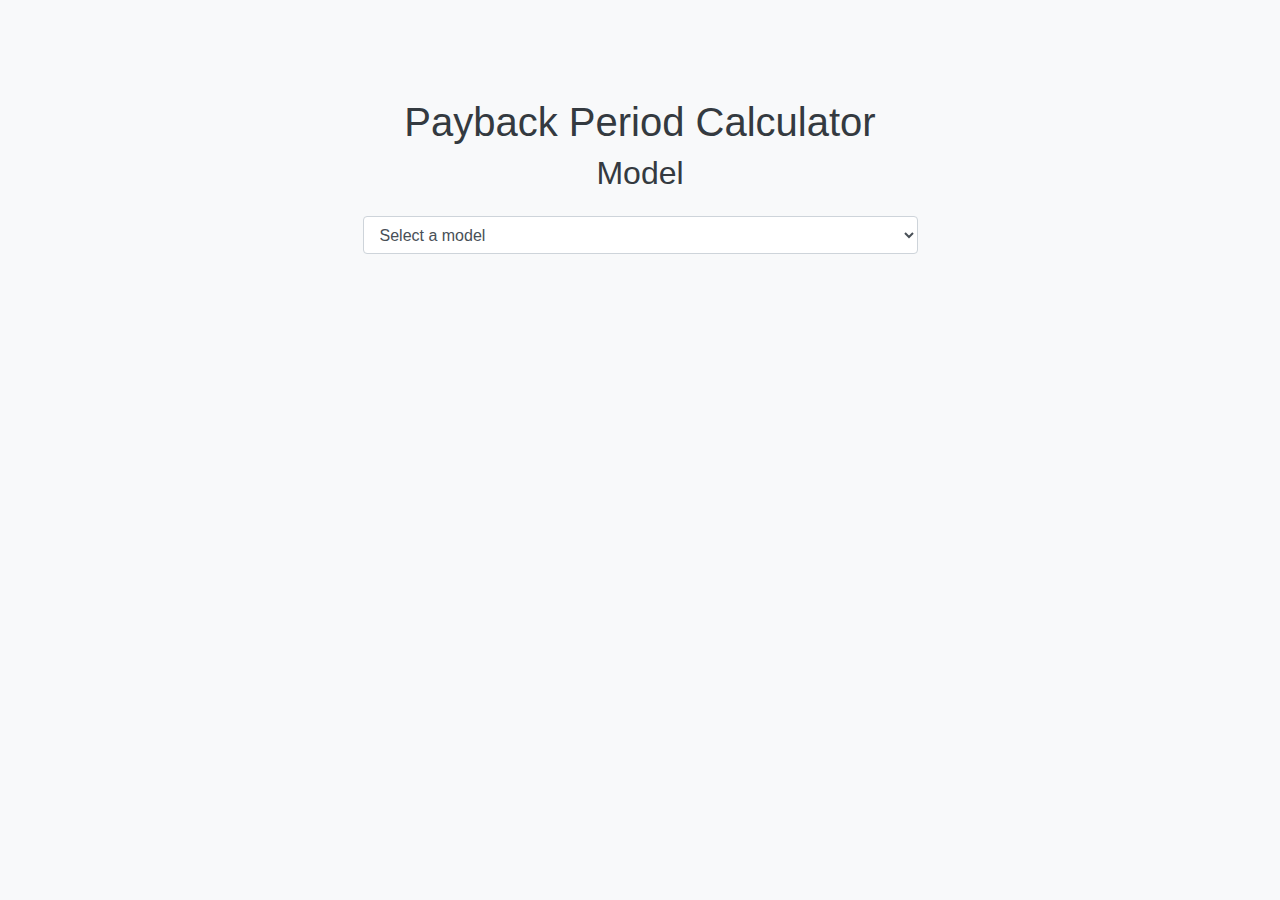
<file: index.html>
<!DOCTYPE html>
<html lang="en">
<head>
  <meta charset="UTF-8">
  <meta name="viewport" content="width=device-width, initial-scale=1.0">
  <title>Payback Period Calculator</title>
  <link rel="stylesheet" href="https://stackpath.bootstrapcdn.com/bootstrap/4.5.2/css/bootstrap.min.css">
  <link rel="stylesheet" href="styles.css">
</head>
<body>
  <div class="container mt-5">
    <h1 class="text-center">Payback Period Calculator</h1>
    <h2 class="text-center">Model</h2>
    <div class="d-flex justify-content-center mt-4">
      <select id="modelSelector" class="form-control w-50">
        <option value="">Select a model</option>
        <option value="model1.html">On-grid PV where solar power is a fraction of electricity demand</option>
        <option value="model2.html">On-grid PV where solar power is in excess than electricity demand</option>
        <option value="model3.html">Battery + PV where battery is charged through excess solar</option>
      </select>
    </div>
  </div>
  <script src="https://code.jquery.com/jquery-3.5.1.slim.min.js"></script>
  <script src="https://cdn.jsdelivr.net/npm/@popperjs/core@2.9.2/dist/umd/popper.min.js"></script>
  <script src="https://stackpath.bootstrapcdn.com/bootstrap/4.5.2/js/bootstrap.min.js"></script>
  <script src="script.js"></script>
</body>
</html>
</file>
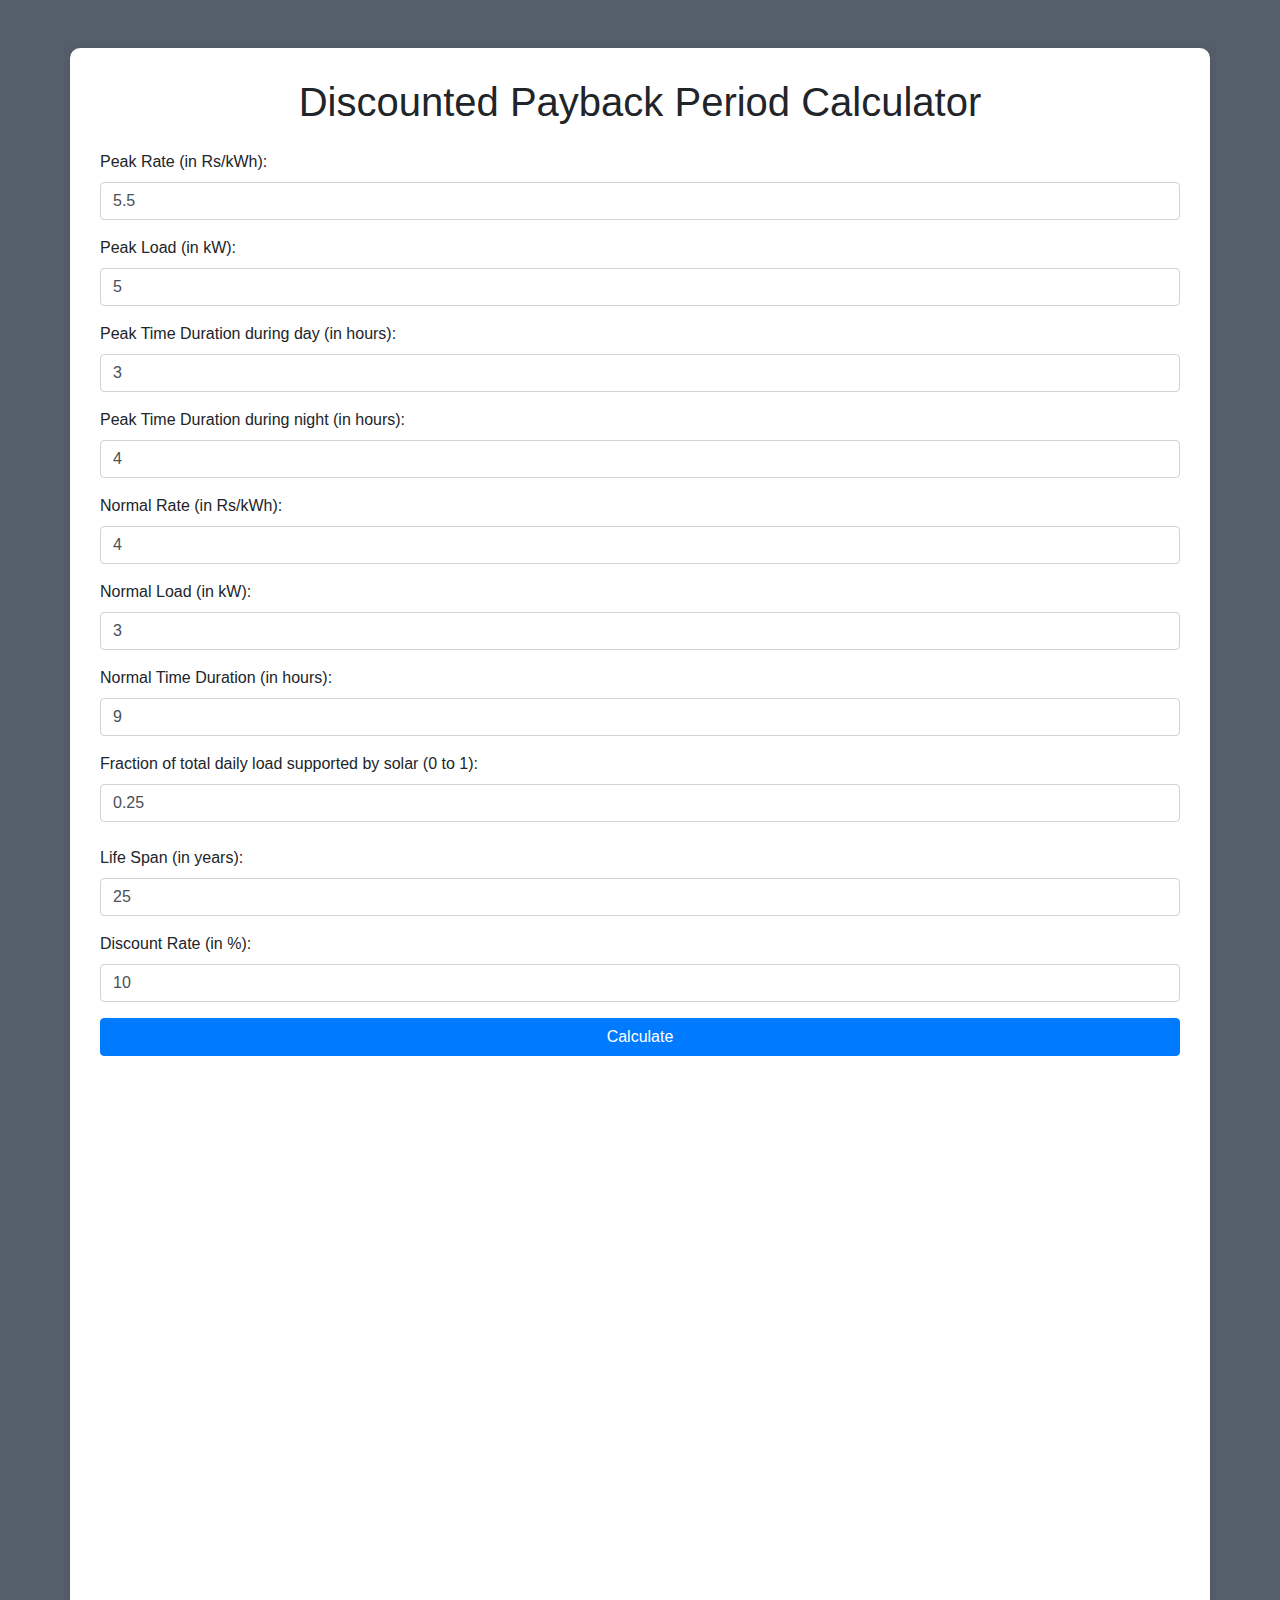
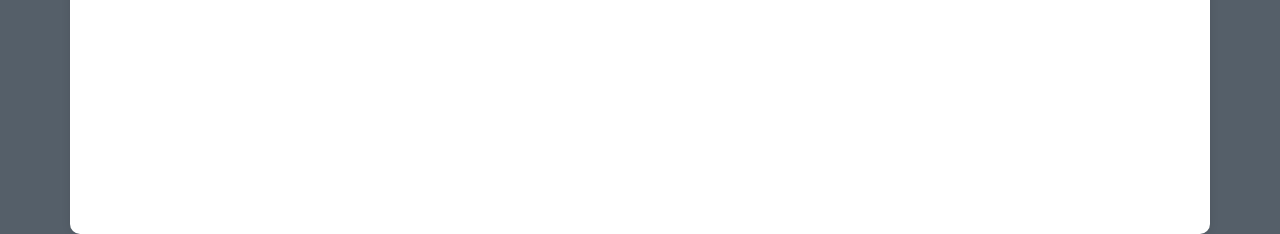
<file: model1.html>
<!DOCTYPE html>
<html lang="en">
<head>
    <meta charset="UTF-8">
    <meta name="viewport" content="width=device-width, initial-scale=1.0">
    <title>Discounted Payback Period Calculator</title>
    <link href="https://stackpath.bootstrapcdn.com/bootstrap/4.5.2/css/bootstrap.min.css" rel="stylesheet">
    <link rel="stylesheet" href="model1styles.css">
    <script src="https://cdn.plot.ly/plotly-latest.min.js"></script>
</head>
<body>
    <div class="container mt-5">
        <h1 class="text-center mb-4">Discounted Payback Period Calculator</h1>
        <form id="inputForm">
            <div class="form-group">
                <label for="peakRate">Peak Rate (in Rs/kWh):</label>
                <input type="number" step="0.01" class="form-control" id="peakRate" name="peakRate" value="5.5">
            </div>
            <div class="form-group">
                <label for="peakLoad">Peak Load (in kW):</label>
                <input type="number" step="0.01" class="form-control" id="peakLoad" name="peakLoad" value="5">
            </div>
            <div class="form-group">
                <label for="peakTimeDurationDay">Peak Time Duration during day (in hours):</label>
                <input type="number" step="0.01" class="form-control" id="peakTimeDurationDay" name="peakTimeDurationDay" value="3">
            </div>
            <div class="form-group">
                <label for="peakTimeDurationNight">Peak Time Duration during night (in hours):</label>
                <input type="number" step="0.01" class="form-control" id="peakTimeDurationNight" name="peakTimeDurationNight" value="4">
            </div>
            <div class="form-group">
                <label for="normalRate">Normal Rate (in Rs/kWh):</label>
                <input type="number" step="0.01" class="form-control" id="normalRate" name="normalRate" value="4">
            </div>
            <div class="form-group">
                <label for="normalLoad">Normal Load (in kW):</label>
                <input type="number" step="0.01" class="form-control" id="normalLoad" name="normalLoad" value="3">
            </div>
            <div class="form-group">
                <label for="normalTimeDuration">Normal Time Duration (in hours):</label>
                <input type="number" step="0.01" class="form-control" id="normalTimeDuration" name="normalTimeDuration" value="9">
            </div>
            <div class="form-group">
            <div class="form-group">
                <label for="epsilon">Fraction of total daily load supported by solar (0 to 1):</label>
                <input type="float" class="form-control" id="epsilon" name="epsilon" value="0.25">
            </div>
            <p id="solarWattage" class="mt-4 text-center font-weight-bold"></p>
            <div class="form-group">
                <label for="lifeSpan">Life Span (in years):</label>
                <input type="number" class="form-control" id="lifeSpan" name="lifeSpan" value="25">
            </div>
            <div class="form-group">
                <label for="discountRate">Discount Rate (in %):</label>
                <input type="number" step="0.01" class="form-control" id="discountRate" name="discountRate" value="10">
            </div>
            <button type="submit" class="btn btn-primary btn-block">Calculate</button>
        </form>
        <div id="plot" class="mt-4"></div>
        <p id="result" class="mt-4 text-center font-weight-bold"></p>
    </div>
    <script src="model1script.js"></script>
</body>
</html>
</file>
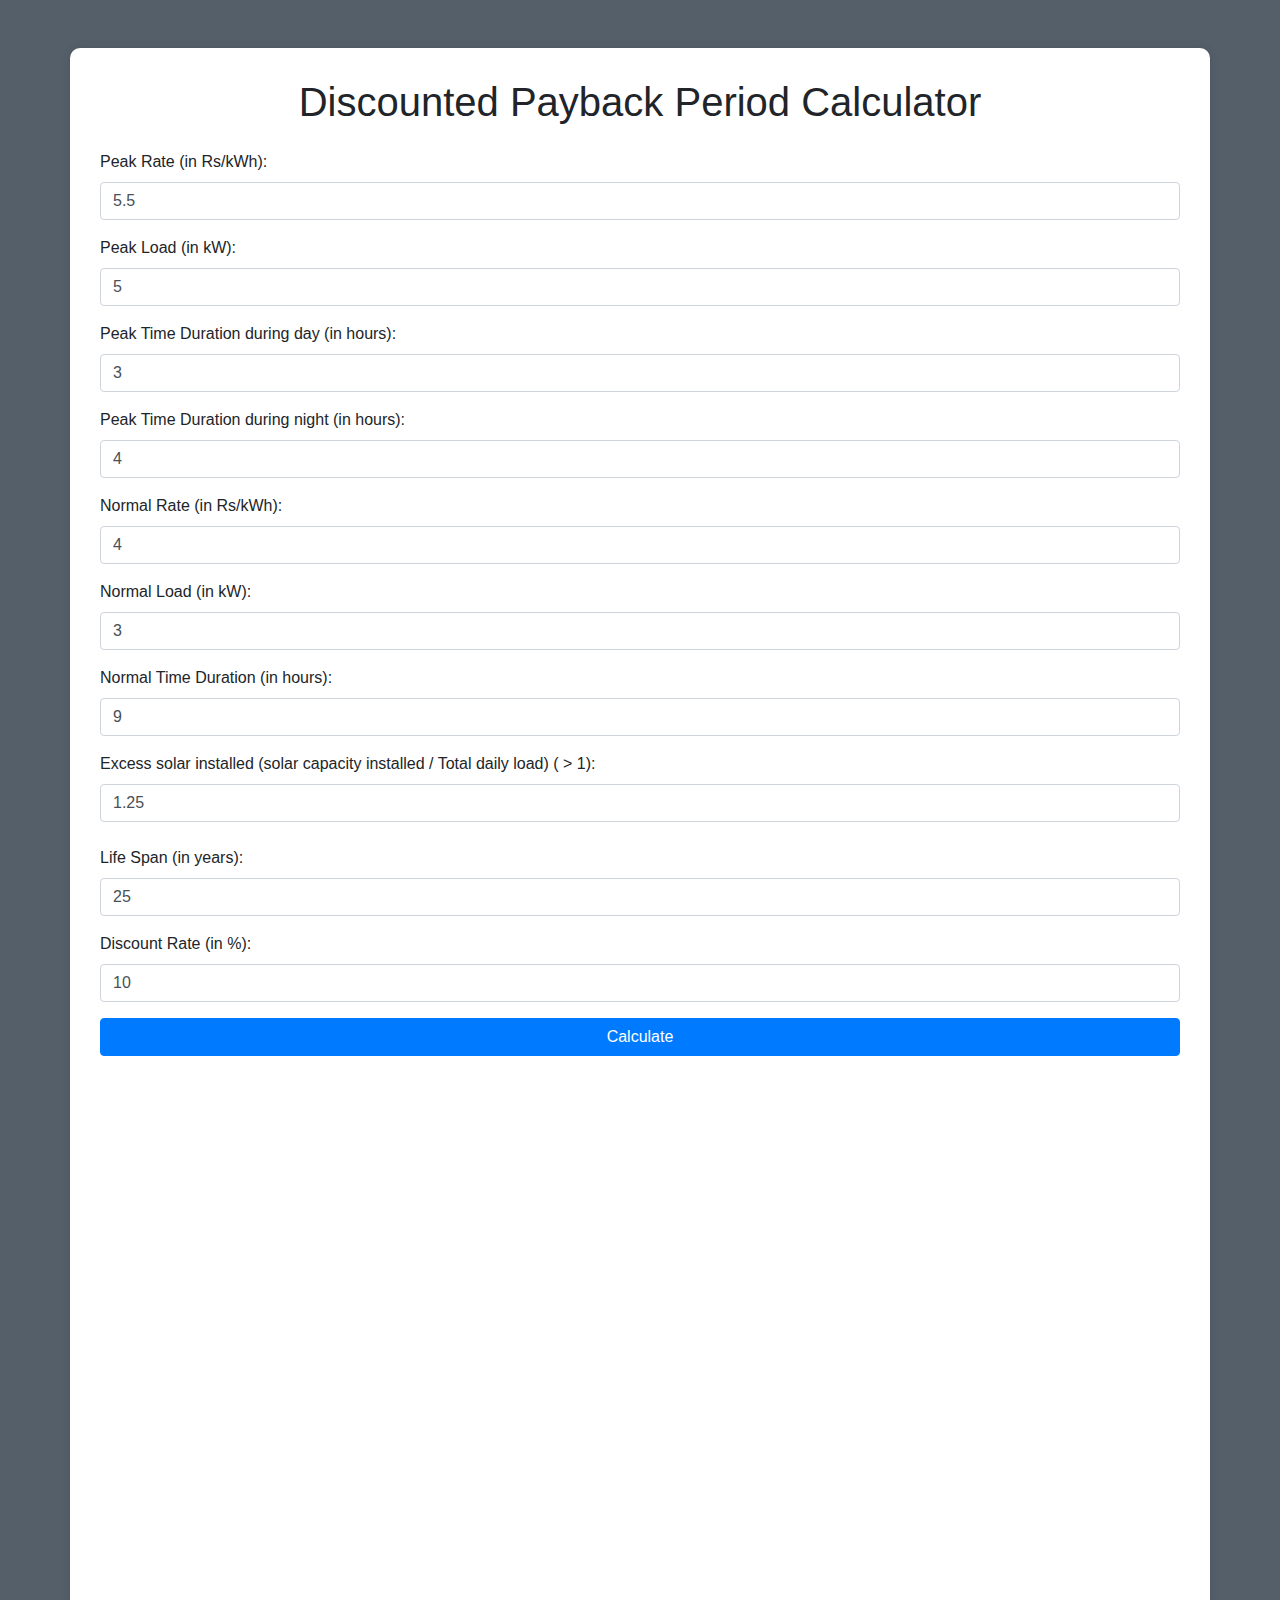
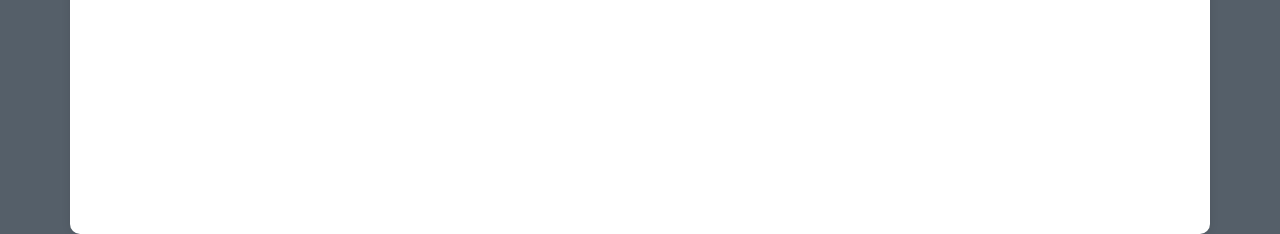
<file: model2.html>
<!DOCTYPE html>
<html lang="en">
<head>
    <meta charset="UTF-8">
    <meta name="viewport" content="width=device-width, initial-scale=1.0">
    <title>Discounted Payback Period Calculator</title>
    <link href="https://stackpath.bootstrapcdn.com/bootstrap/4.5.2/css/bootstrap.min.css" rel="stylesheet">
    <link rel="stylesheet" href="model2styles.css">
    <script src="https://cdn.plot.ly/plotly-latest.min.js"></script>
</head>
<body>
    <div class="container mt-5">
        <h1 class="text-center mb-4">Discounted Payback Period Calculator</h1>
        <form id="inputForm">
            <div class="form-group">
                <label for="peakRate">Peak Rate (in Rs/kWh):</label>
                <input type="number" step="0.01" class="form-control" id="peakRate" name="peakRate" value="5.5">
            </div>
            <div class="form-group">
                <label for="peakLoad">Peak Load (in kW):</label>
                <input type="number" step="0.01" class="form-control" id="peakLoad" name="peakLoad" value="5">
            </div>
            <div class="form-group">
                <label for="peakTimeDurationDay">Peak Time Duration during day (in hours):</label>
                <input type="number" step="0.01" class="form-control" id="peakTimeDurationDay" name="peakTimeDurationDay" value="3">
            </div>
            <div class="form-group">
                <label for="peakTimeDurationNight">Peak Time Duration during night (in hours):</label>
                <input type="number" step="0.01" class="form-control" id="peakTimeDurationNight" name="peakTimeDurationNight" value="4">
            </div>
            <div class="form-group">
                <label for="normalRate">Normal Rate (in Rs/kWh):</label>
                <input type="number" step="0.01" class="form-control" id="normalRate" name="normalRate" value="4">
            </div>
            <div class="form-group">
                <label for="normalLoad">Normal Load (in kW):</label>
                <input type="number" step="0.01" class="form-control" id="normalLoad" name="normalLoad" value="3">
            </div>
            <div class="form-group">
                <label for="normalTimeDuration">Normal Time Duration (in hours):</label>
                <input type="number" step="0.01" class="form-control" id="normalTimeDuration" name="normalTimeDuration" value="9">
            </div>
            <div class="form-group">
            <div class="form-group">
                <label for="epsilon">Excess solar installed (solar capacity installed / Total daily load) ( > 1):</label>
                <input type="float" class="form-control" id="epsilon" name="epsilon" value="1.25">
            </div>
            <p id="solarWattage" class="mt-4 text-center font-weight-bold"></p>
            <div class="form-group">
                <label for="lifeSpan">Life Span (in years):</label>
                <input type="number" class="form-control" id="lifeSpan" name="lifeSpan" value="25">
            </div>
            <div class="form-group">
                <label for="discountRate">Discount Rate (in %):</label>
                <input type="number" step="0.01" class="form-control" id="discountRate" name="discountRate" value="10">
            </div>
            <button type="submit" class="btn btn-primary btn-block">Calculate</button>
        </form>
        <div id="plot" class="mt-4"></div>
        <p id="result" class="mt-4 text-center font-weight-bold"></p>
    </div>
    <script src="model2script.js"></script>
</body>
</html>
</file>
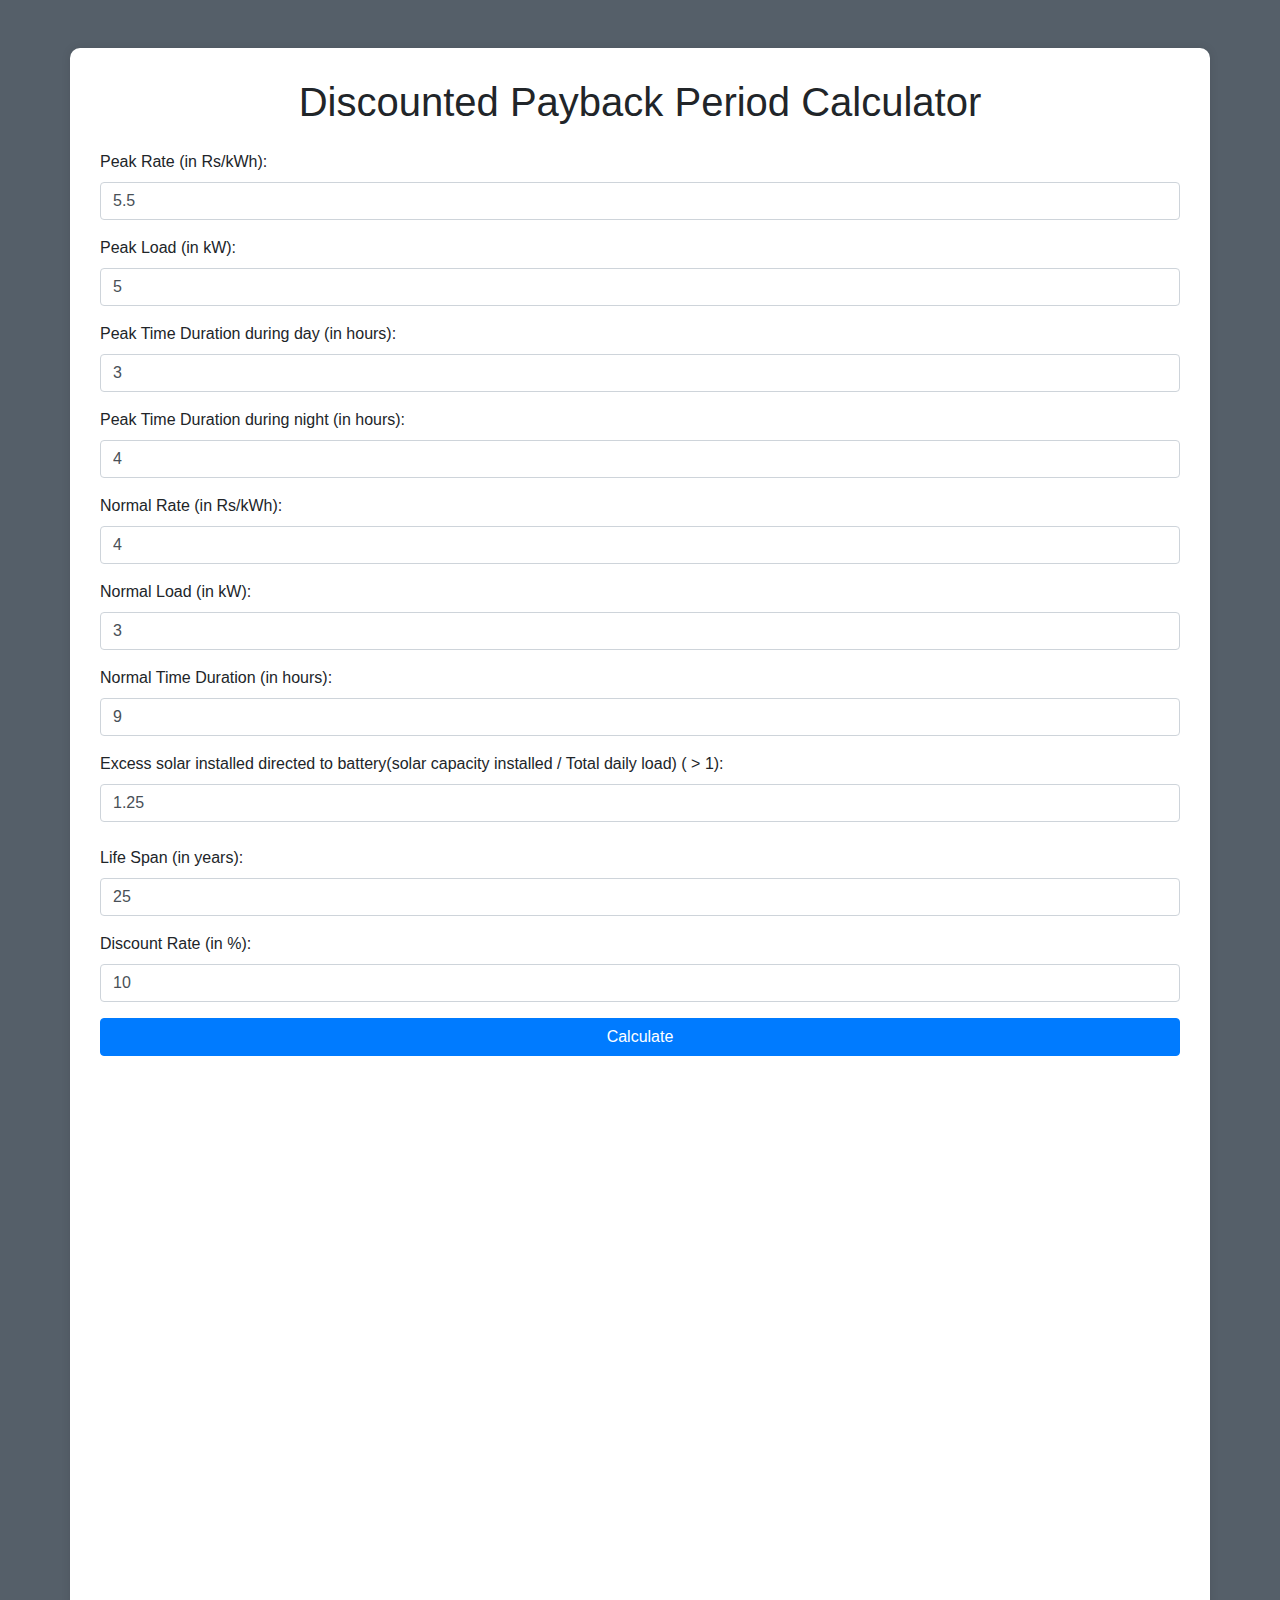
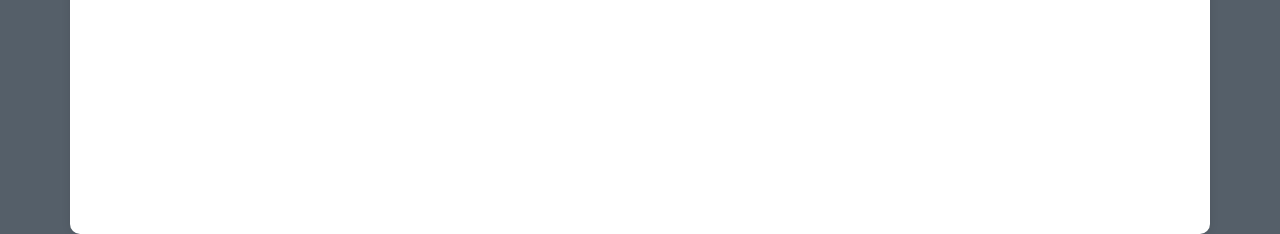
<file: model3.html>
<!DOCTYPE html>
<html lang="en">
<head>
    <meta charset="UTF-8">
    <meta name="viewport" content="width=device-width, initial-scale=1.0">
    <title>Discounted Payback Period Calculator</title>
    <link href="https://stackpath.bootstrapcdn.com/bootstrap/4.5.2/css/bootstrap.min.css" rel="stylesheet">
    <link rel="stylesheet" href="model3styles.css">
    <script src="https://cdn.plot.ly/plotly-latest.min.js"></script>
</head>
<body>
    <div class="container mt-5">
        <h1 class="text-center mb-4">Discounted Payback Period Calculator</h1>
        <form id="inputForm">
            <div class="form-group">
                <label for="peakRate">Peak Rate (in Rs/kWh):</label>
                <input type="number" step="0.01" class="form-control" id="peakRate" name="peakRate" value="5.5">
            </div>
            <div class="form-group">
                <label for="peakLoad">Peak Load (in kW):</label>
                <input type="number" step="0.01" class="form-control" id="peakLoad" name="peakLoad" value="5">
            </div>
            <div class="form-group">
                <label for="peakTimeDurationDay">Peak Time Duration during day (in hours):</label>
                <input type="number" step="0.01" class="form-control" id="peakTimeDurationDay" name="peakTimeDurationDay" value="3">
            </div>
            <div class="form-group">
                <label for="peakTimeDurationNight">Peak Time Duration during night (in hours):</label>
                <input type="number" step="0.01" class="form-control" id="peakTimeDurationNight" name="peakTimeDurationNight" value="4">
            </div>
            <div class="form-group">
                <label for="normalRate">Normal Rate (in Rs/kWh):</label>
                <input type="number" step="0.01" class="form-control" id="normalRate" name="normalRate" value="4">
            </div>
            <div class="form-group">
                <label for="normalLoad">Normal Load (in kW):</label>
                <input type="number" step="0.01" class="form-control" id="normalLoad" name="normalLoad" value="3">
            </div>
            <div class="form-group">
                <label for="normalTimeDuration">Normal Time Duration (in hours):</label>
                <input type="number" step="0.01" class="form-control" id="normalTimeDuration" name="normalTimeDuration" value="9">
            </div>
            <div class="form-group">
            <div class="form-group">
                <label for="epsilon">Excess solar installed directed to battery(solar capacity installed / Total daily load) ( > 1):</label>
                <input type="float" class="form-control" id="epsilon" name="epsilon" value="1.25">
            </div>
            <p id="solarWattage" class="mt-4 text-center font-weight-bold"></p>
            <div class="form-group">
                <label for="lifeSpan">Life Span (in years):</label>
                <input type="number" class="form-control" id="lifeSpan" name="lifeSpan" value="25">
            </div>
            <div class="form-group">
                <label for="discountRate">Discount Rate (in %):</label>
                <input type="number" step="0.01" class="form-control" id="discountRate" name="discountRate" value="10">
            </div>
            <button type="submit" class="btn btn-primary btn-block">Calculate</button>
        </form>
        <div id="plot" class="mt-4"></div>
        <p id="result" class="mt-4 text-center font-weight-bold"></p>
    </div>
    <script src="model3script.js"></script>
</body>
</html>
</file>
<file: styles.css>
body {
    background-color: #f8f9fa;
    font-family: Arial, sans-serif;
  }
  
  h1, h2 {
    color: #343a40;
  }
  
  .container {
    padding-top: 50px;
  }
</file>
<file: model1styles.css>
/*body {
    font-family: Arial, sans-serif;
    margin: 0;
    padding: 0;
    justify-content: center;
    align-items: center;
    height: 100vh;
    background-color: #f4f4f4;
}

.container {
    text-align: center;
    background: white;
    padding: 20px;
    border-radius: 10px;
    box-shadow: 0 0 10px rgba(0,0,0,0.1);
}

h1 {
    margin-bottom: 20px;
}

label {
    margin: 5px 0;
}

input {
    display: flex;
    justify-content: center;
    padding-left: 40%;
    padding-right: 50%;
    margin-bottom: 10px;
    font-size: 16px;
}

button {
    padding: 10px 20px;
    font-size: 16px;
    cursor: pointer;
}

#plot {
    align-items: center;
    padding-left: 200px;
    margin-top: 20px;
    width: 1000px;
    height: 600px;
}

#result {
    margin-top: 20px;
    font-size: 1.2em;
    font-weight: bold;
}
*/
body {
    background-color: #555f69;
}

.container {
    background-color: #ffffff;
    padding: 30px;
    border-radius: 10px;
    box-shadow: 0 0 10px rgba(0, 0, 0, 0.1);
}

#plot {
    width: 100%;
    height: 700px;
}

#result {
    font-size: 1.2em;
}
</file>
<file: model2styles.css>
/*body {
    font-family: Arial, sans-serif;
    margin: 0;
    padding: 0;
    justify-content: center;
    align-items: center;
    height: 100vh;
    background-color: #f4f4f4;
}

.container {
    text-align: center;
    background: white;
    padding: 20px;
    border-radius: 10px;
    box-shadow: 0 0 10px rgba(0,0,0,0.1);
}

h1 {
    margin-bottom: 20px;
}

label {
    margin: 5px 0;
}

input {
    display: flex;
    justify-content: center;
    padding-left: 40%;
    padding-right: 50%;
    margin-bottom: 10px;
    font-size: 16px;
}

button {
    padding: 10px 20px;
    font-size: 16px;
    cursor: pointer;
}

#plot {
    align-items: center;
    padding-left: 200px;
    margin-top: 20px;
    width: 1000px;
    height: 600px;
}

#result {
    margin-top: 20px;
    font-size: 1.2em;
    font-weight: bold;
}
*/
body {
    background-color: #555f69;
}

.container {
    background-color: #ffffff;
    padding: 30px;
    border-radius: 10px;
    box-shadow: 0 0 10px rgba(0, 0, 0, 0.1);
}

#plot {
    width: 100%;
    height: 700px;
}

#result {
    font-size: 1.2em;
}
</file>
<file: model3styles.css>
/*body {
    font-family: Arial, sans-serif;
    margin: 0;
    padding: 0;
    justify-content: center;
    align-items: center;
    height: 100vh;
    background-color: #f4f4f4;
}

.container {
    text-align: center;
    background: white;
    padding: 20px;
    border-radius: 10px;
    box-shadow: 0 0 10px rgba(0,0,0,0.1);
}

h1 {
    margin-bottom: 20px;
}

label {
    margin: 5px 0;
}

input {
    display: flex;
    justify-content: center;
    padding-left: 40%;
    padding-right: 50%;
    margin-bottom: 10px;
    font-size: 16px;
}

button {
    padding: 10px 20px;
    font-size: 16px;
    cursor: pointer;
}

#plot {
    align-items: center;
    padding-left: 200px;
    margin-top: 20px;
    width: 1000px;
    height: 600px;
}

#result {
    margin-top: 20px;
    font-size: 1.2em;
    font-weight: bold;
}
*/
body {
    background-color: #555f69;
}

.container {
    background-color: #ffffff;
    padding: 30px;
    border-radius: 10px;
    box-shadow: 0 0 10px rgba(0, 0, 0, 0.1);
}

#plot {
    width: 100%;
    height: 700px;
}

#result {
    font-size: 1.2em;
}
</file>
